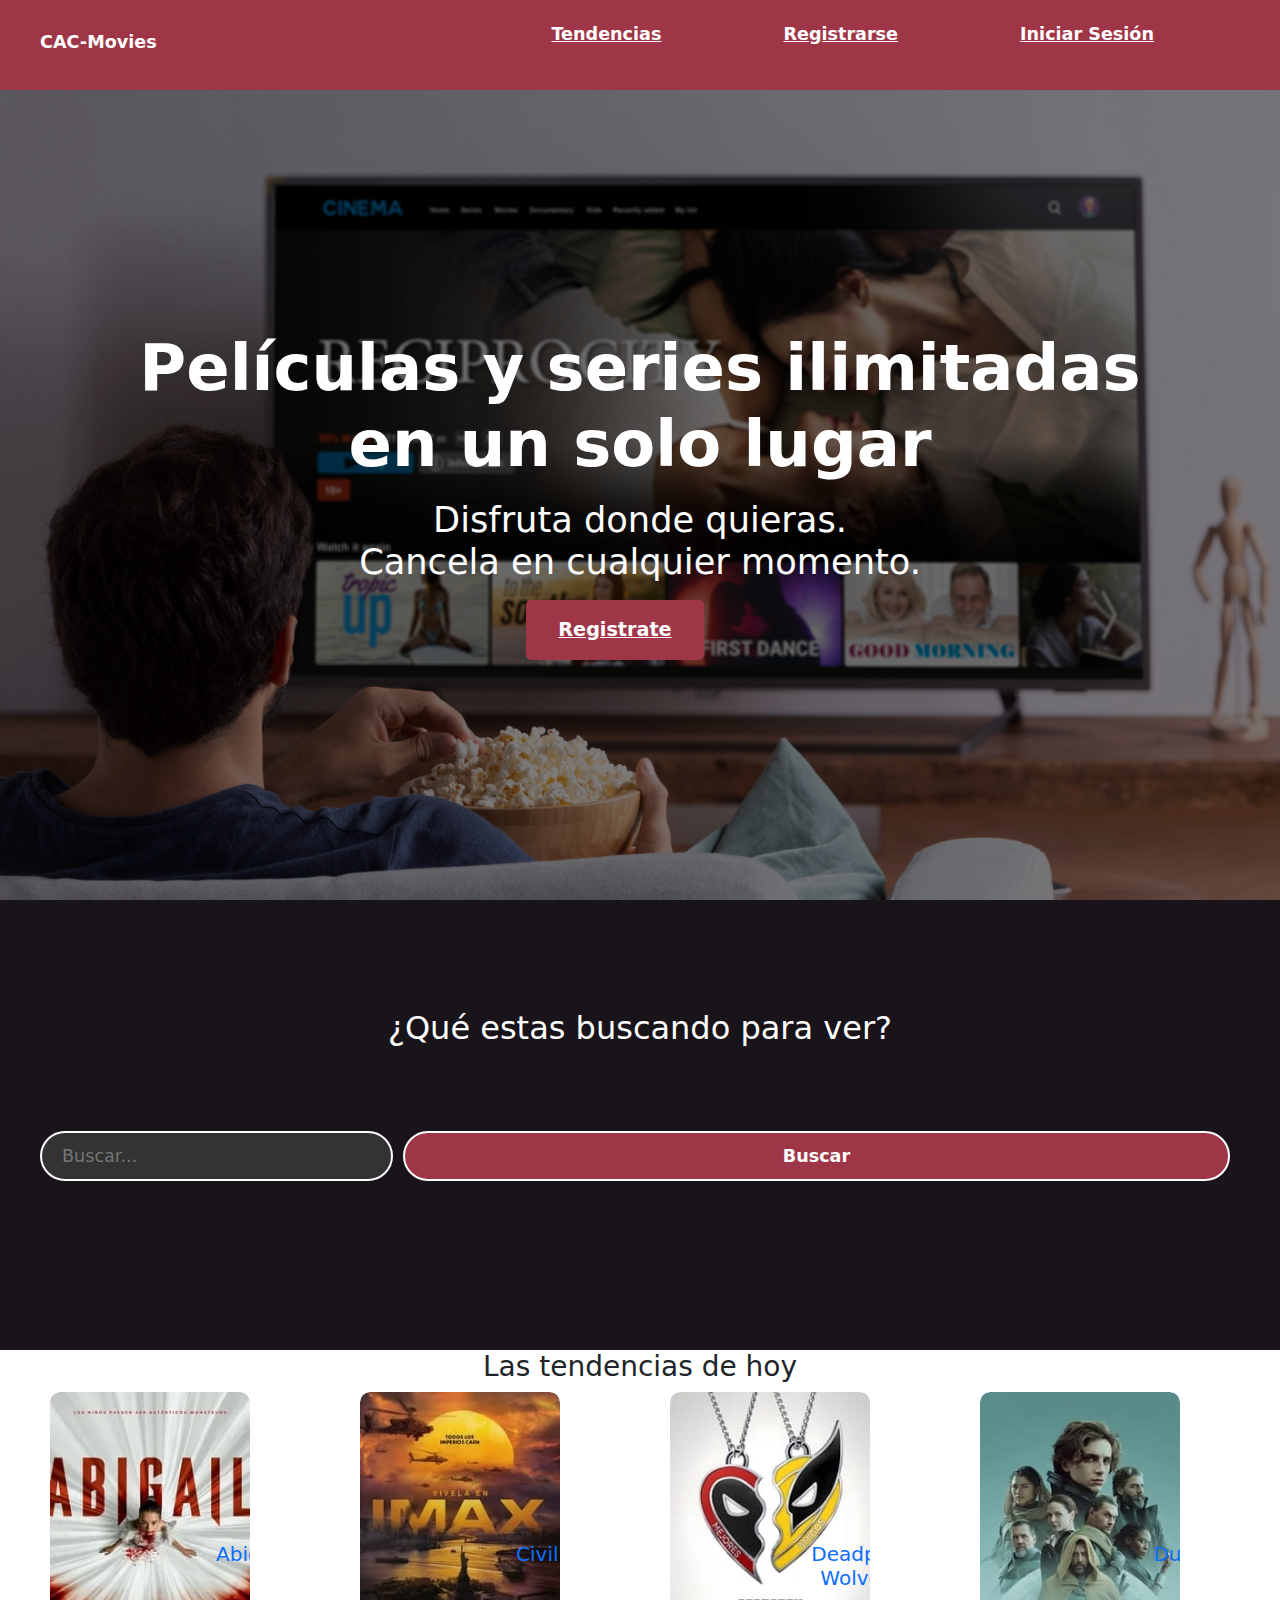
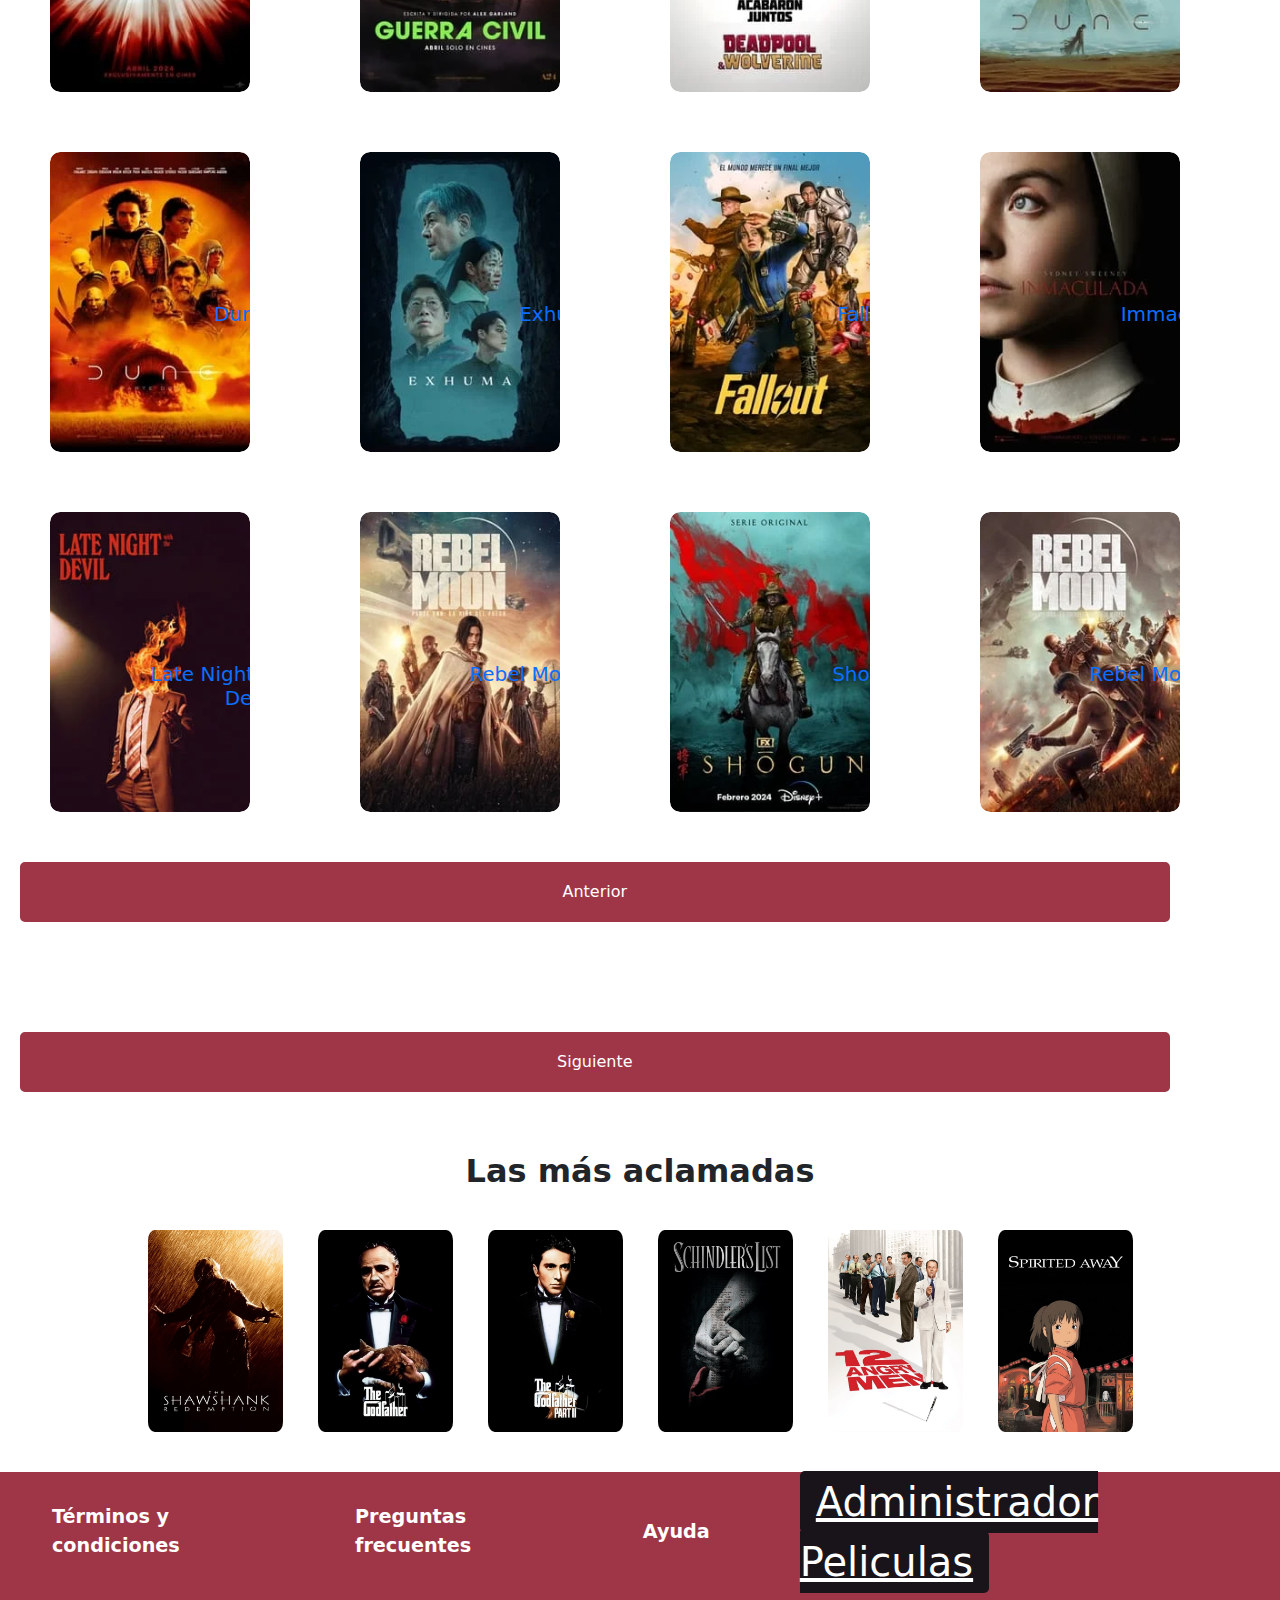
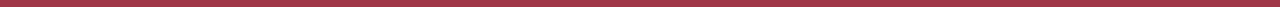
<file: index.html>
<!DOCTYPE html>
<html>

<head>
    <meta charset="UTF-8">
    <meta name="viewport" content="width=device-width, initial-scale=1.0">
    <title>CAC-Movies.</title>
    <link rel="stylesheet" href="estilo.css">
    <link href="https://cdn.jsdelivr.net/npm/bootstrap@5.3.3/dist/css/bootstrap.min.css" rel="stylesheet"
        integrity="sha384-QWTKZyjpPEjISv5WaRU9OFeRpok6YctnYmDr5pNlyT2bRjXh0JMhjY6hW+ALEwIH" crossorigin="anonymous">
</head>

<body>
    <header class="header">
        <nav class="navegacion">
            <div class="items-header">
                <a class="logoHeader" href="index.html">
                    <span>CAC-Movies</span>
                </a>
            </div>
            <ul class="navList">
                <li class="items-nav">
                    <a class="item-nav" href="index.html" id="item-nav1">Tendencias</a>
                </li>
                <li class="items-nav">
                    <a class="item-nav" href="registro.html" id="item-nav2">Registrarse</a>
                </li>
                <li class="items-nav">
                    <a class="item-nav" href="login.html" id="item-nav3">Iniciar Sesión</a>
                </li>
            </ul>
        </nav>
    </header>
    <main class="main">
        <section class="sectionPrincipal">
            <h1 class="titulo1">Películas y series ilimitadas <br> en un solo lugar</h1>
            <h2 class="subtitulo1">Disfruta donde quieras. <br> Cancela en cualquier momento.</h2>
            <a class="botonRegistro" href="index.html">Registrate</a>
        </section>
        <section class="buscador">
            <h2 class="titulo2">¿Qué estas buscando para ver?</h2>
            <form class="buscadorBarra">
                <input class="input" type="text" placeholder="Buscar..." />
                <input class="botonBuscador" type="submit" value="Buscar">
            </form>
        </section>
        <section id="tendencias" class="tendenciaPeliculas">
            <h3 class="tituloTendencia">Las tendencias de hoy</h3>
            <div class="peliculas">
                <a href="pelicula.html">
                    <div class="pelicula">
                        <img class="imagenPelicula" src="abigail.jpg" alt="Abigail">
                        <div class="tituloPelicula">
                            <h5>Abigail</h5>
                        </div>
                    </div>
                </a>
                <a href="pelicula.html">
                    <div class="pelicula">
                        <img class="imagenPelicula" src="civilwar.jpg" alt="Civil War">
                        <div class="tituloPelicula">
                            <h5>Civil War</h5>
                        </div>
                    </div>
                </a>
                <a href="pelicula.html">
                    <div class="pelicula">
                        <img class="imagenPelicula" src="deadpool&wolverine.jpg" alt="Deadpool & Wolverine">
                        <div class="tituloPelicula">
                            <h5>Deadpool & Wolverine</h5>
                        </div>
                    </div>
                </a>
                <a href="pelicula.html">
                    <div class="pelicula">
                        <img class="imagenPelicula" src="dune1.jpg" alt="Dune">
                        <div class="tituloPelicula">
                            <h5>Dune</h5>
                        </div>
                    </div>
                </a>
                <a href="pelicula.html">
                    <div class="pelicula">
                        <img class="imagenPelicula" src="dune2.jpg" alt="Dune 2">
                        <div class="tituloPelicula">
                            <h5>Dune 2</h5>
                        </div>
                    </div>
                </a>
                <a href="pelicula.html">
                    <div class="pelicula">
                        <img class="imagenPelicula" src="exhuma.jpg" alt="Exhuma">
                        <div class="tituloPelicula">
                            <h5>Exhuma</h5>
                        </div>
                    </div>
                </a>
                <a href="pelicula.html">
                    <div class="pelicula">
                        <img class="imagenPelicula" src="fallout.jpg" alt="Fallout">
                        <div class="tituloPelicula">
                            <h5>Fallout</h5>
                        </div>
                    </div>
                </a>
                <a href="pelicula.html">
                    <div class="pelicula">
                        <img class="imagenPelicula" src="immaculate.jpg" alt="Immaculate">
                        <div class="tituloPelicula">
                            <h5>Immaculate</h5>
                        </div>
                    </div>
                </a>
                <a href="pelicula.html">
                    <div class="pelicula">
                        <img class="imagenPelicula" src="latenightwiththedevil.jpg" alt="Late Night With The Devil">
                        <div class="tituloPelicula">
                            <h5>Late Night With The Devil</h5>
                        </div>
                    </div>
                </a>
                <a href="pelicula.html">
                    <div class="pelicula">
                        <img class="imagenPelicula" src="rebelmoon1.jpg" alt="Rebel Moon Part 1">
                        <div class="tituloPelicula">
                            <h5>Rebel Moon Part 1</h5>
                        </div>
                    </div>
                </a>
                <a href="pelicula.html">
                    <div class="pelicula">
                        <img class="imagenPelicula" src="shogun.jpg" alt="Shogun">
                        <div class="tituloPelicula">
                            <h5>Shogun</h5>
                        </div>
                    </div>
                </a>
                <a href="pelicula.html">
                    <div class="pelicula">
                        <img class="imagenPelicula" src="rebelmoon.jpg" alt="Rebel Moon Part 2">
                        <div class="tituloPelicula">
                            <h5>Rebel Moon Part 2</h5>
                        </div>
                    </div>
                </a>
            </div>
            <button class="boton">Anterior</button>
            <button class="boton">Siguiente</button>
        </section>
        <section id="aclamadas" class="peliculasAclamadas">
            <h3 class="tituloAclamadas">Las más aclamadas</h3>
            <div class="aclamadasLista">
                <div class="aclamada">
                    <img class="imagenAclamada" src="aclamada1.jpg" alt="aclamada1">
                </div>
                <div class="aclamada">
                    <img class="imagenAclamada" src="aclamada2.jpg" alt="aclamada2">
                </div>
                <div class="aclamada">
                    <img class="imagenAclamada" src="aclamada3.jpg" alt="aclamada3">
                </div>
                <div class="aclamada">
                    <img class="imagenAclamada" src="aclamada4.jpg" alt="aclamada4">
                </div>
                <div class="aclamada">
                    <img class="imagenAclamada" src="aclamada5.jpg" alt="aclamada5">
                </div>
                <div class="aclamada">
                    <img class="imagenAclamada" src="aclamada6.jpg" alt="aclamada6">
                </div>
                <div class="aclamada">
                    <img class="imagenAclamada" src="aclamada7.jpg" alt="aclamada7">
                </div>
                <div class="aclamada">
                    <img class="imagenAclamada" src="aclamada8.jpg" alt="aclamada8">
                </div>
                <div class="aclamada">
                    <img class="imagenAclamada" src="aclamada9.jpg" alt="aclamada9">
                </div>
                <div class="aclamada">
                    <img class="imagenAclamada" src="aclamada10.jpg" alt="aclamada10">
                </div>
                <div class="aclamada">
                    <img class="imagenAclamada" src="aclamada11.jpg" alt="aclamada11">
                </div>
                <div class="aclamada">
                    <img class="imagenAclamada" src="aclamada12.jpg" alt="aclamada12">
                </div>
            </div>
        </section>
    </main>
    <footer class="footer">
        <ul class="listaNav">
            <li class="itemNav"><a class="footerLink" href="index.html">Términos y condiciones</a></li>
            <li class="itemNav"><a class="footerLink" href="index.html">Preguntas frecuentes</a></li>
            <li class="itemNav"><a class="footerLink" href="index.html">Ayuda</a></li>
            <li class="itemNav"><a class="footerLinkAdmin" href="index.html">Administrador Peliculas</a></li>
        </ul>
    </footer>
</body>

</html>
</file>
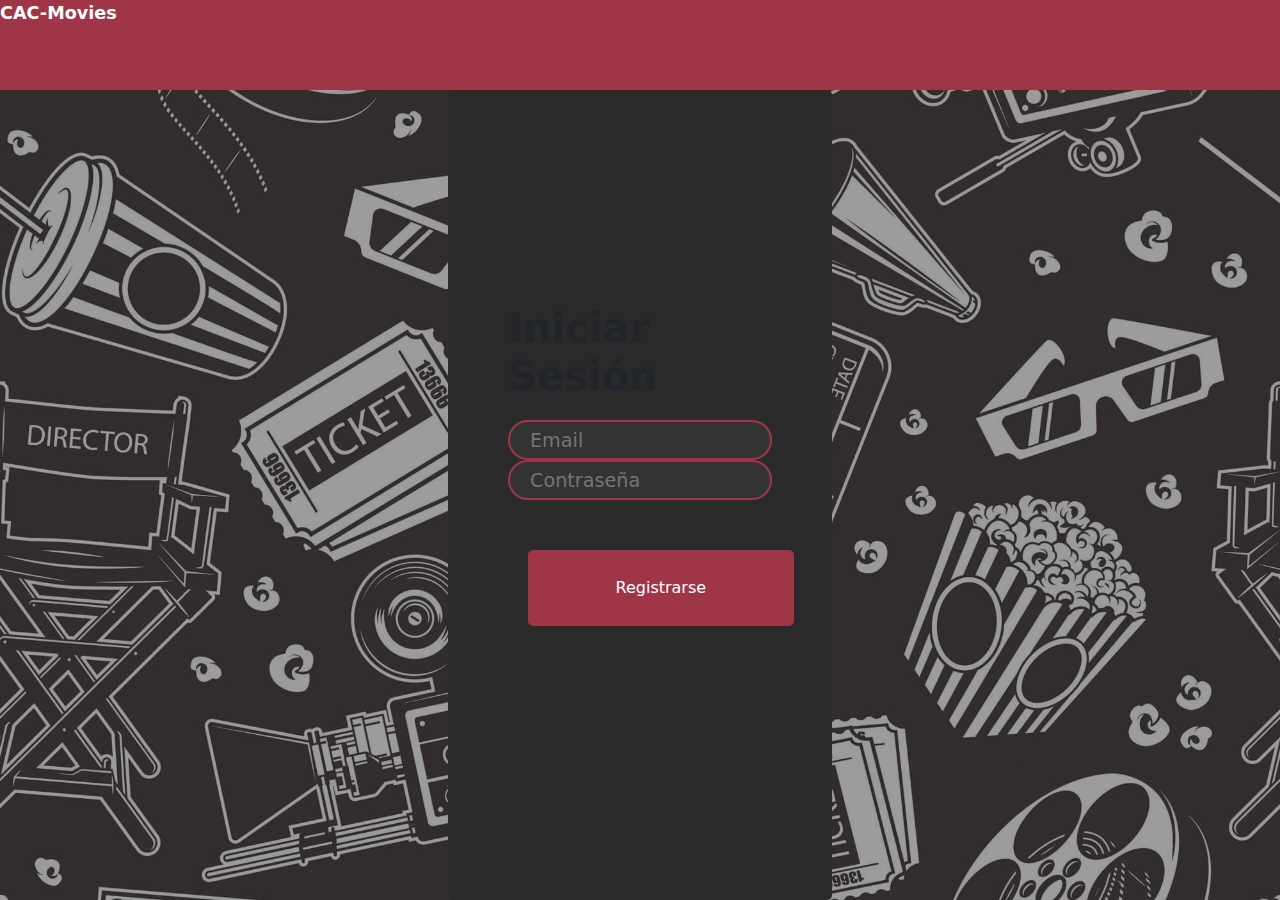
<file: login.html>
<!DOCTYPE html>
<html>

<head>
    <meta charset="UTF-8">
    <meta name="viewport" content="width=device-width, initial-scale=1.0">
    <title>CAC-Movies.</title>
    <link rel="stylesheet" href="estilo.css">
    <link href="https://cdn.jsdelivr.net/npm/bootstrap@5.3.3/dist/css/bootstrap.min.css" rel="stylesheet"
        integrity="sha384-QWTKZyjpPEjISv5WaRU9OFeRpok6YctnYmDr5pNlyT2bRjXh0JMhjY6hW+ALEwIH" crossorigin="anonymous">
</head>

<body class="body-registro">
    <header class="header">
        <div class="items-header">
            <a class="logoHeader" href="index.html">
                <span>CAC-Movies</span>
            </a>
        </div>
    </header>
    <main class="main-registro">
        <section class="seccionRegistro">
            <form>
                <h2 class="tituloRegistro">Iniciar Sesión</h2>
                <div>
                    <input type="email" placeholder="Email" required id="email" name="email">
                </div>
                <div>
                    <input type="password" placeholder="Contraseña" required id="password" name="password">
                </div>
                <div>
                    <input type="submit" class="boton" value="Registrarse">
                </div>
            </form>
        </section>
    </main>
</body>

</html>
</file>
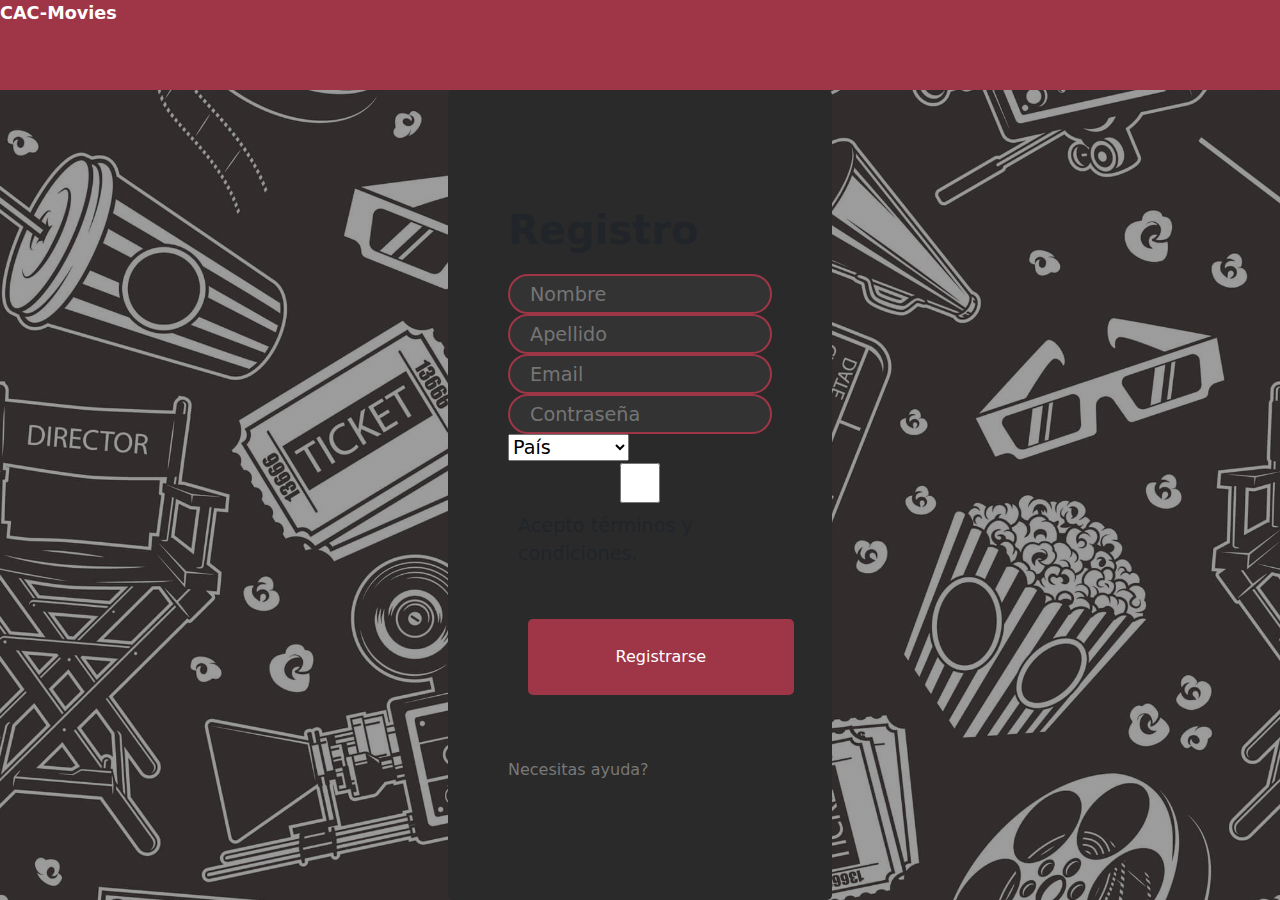
<file: registro.html>
<!DOCTYPE html>
<html>

<head>
    <meta charset="UTF-8">
    <meta name="viewport" content="width=device-width, initial-scale=1.0">
    <title>CAC-Movies.</title>
    <link rel="stylesheet" href="estilo.css">
    <link href="https://cdn.jsdelivr.net/npm/bootstrap@5.3.3/dist/css/bootstrap.min.css" rel="stylesheet"
        integrity="sha384-QWTKZyjpPEjISv5WaRU9OFeRpok6YctnYmDr5pNlyT2bRjXh0JMhjY6hW+ALEwIH" crossorigin="anonymous">
</head>

<body class="body-registro">
    <header class="header">
        <div class="items-header">
            <a class="logoHeader" href="index.html">
                <span>CAC-Movies</span>
            </a>
        </div>
    </header>
    <main class="main-registro">
        <section class="seccionRegistro">
            <form>
                <h2 class="tituloRegistro">Registro</h2>
                <div>
                    <input type="text" placeholder="Nombre" required id="nombre" name="nombre">
                </div>
                <div>
                    <input type="text" placeholder="Apellido" required id="apellido" name="apellido">
                </div>
                <div>
                    <input type="email" placeholder="Email" required id="email" name="email">
                </div>
                <div>
                    <input type="password" placeholder="Contraseña" required id="password" name="password">
                </div>
                <div>
                    <select id="pais" name="pais">
                        <option value="">País</option>
                        <option value="AR">Argentina</option>
                        <option value="BO">Bolivia</option>
                        <option value="BR">Brasil</option>
                        <option value="CH">Chile</option>
                        <option value="CO">Colombia</option>
                        <option value="EC">Ecuador</option>
                        <option value="PY">Paraguay</option>
                        <option value="PE">Perú</option>
                        <option value="UY">Uruguay</option>
                        <option value="VE">Venezuela</option>
                    </select>
                </div>
                <div class="tyc">
                    <input type="checkbox" id="terminos">
                    <label class="infoTerminos" for="tyc">Acepto términos y condiciones.</label>
                </div>
                <div>
                    <input type="submit" class="boton" value="Registrarse">
                </div>
                <div>
                    <a class="ayuda" href="registro.html">Necesitas ayuda?</a>
                </div>
            </form>
        </section>
    </main>
</body>

</html>
</file>
<file: estilo.css>
* {
    margin: 0;
    padding: 0;
    box-sizing: border-box;
}

body {
    background-color: #181419;
    color: white;
}

.header {
    background-color: #9f3647;
    color: #ffffff;
    height: 10vh;
    z-index: 10;
    top: 0;
    position: sticky;
}

.navegacion {
    display: flex;
    padding: 1.3rem 0;
    justify-content: space-between;
    align-items: center;
    margin-left: 40px;
    margin-right: 40px;
}

.logoHeader {
    color: #ffffff;
    font-size: 1.1rem;
    text-decoration: none;
    font-weight: 700;
}

.navList {
    display: flex;
    align-items: center;
}

.items-nav {
    margin-right: 20px;
}

.item-nav {
    color: #ffffff;
    font-weight: 700;
    font-size: 1.1rem;
    padding: 0.5rem 1rem;
}

.item-nav3 {
    background-color: #19141a;
    color: white;
    border-radius: 5px;
}

.sectionPrincipal {
    color: white;
    background: linear-gradient(to right top, #00000080, #00000080), url(banner-bg.jpg);
    background-size: cover;
    background-position: center;
    height: 90vh;
    display: flex;
    flex-direction: column;
    justify-content: center;
    align-items: center;
    text-align: center;
}

.titulo1 {
    font-size: 4rem;
    font-weight: 700;
    margin-bottom: 1rem;
    text-align: center;
}

.subtitulo1 {
    font-size: 2.2rem;
    font-weight: 400;
    margin-bottom: 1rem;
    text-align: center;
}

.botonRegistro {
    background-color: #9f3647;
    color: #ffffff;
    padding: 1rem 2rem;
    border-radius: 5px;
    font-size: 1.2rem;
    font-weight: 700;
}

.buscador {
    display: flex;
    flex-direction: column;
    justify-content: center;
    align-items: center;
    background-color: #19141a;
    color: white;
    height: 50vh;
}

.tituloSection {
    font-size: 2.4rem;
    font-weight: 700;
    margin-bottom: 1rem;
}

.buscadorBarra {
    display: flex;
    justify-content: center;
    align-items: center;
    margin-top: 1rem;
}

.input {
    border: 2px solid white;
    border-radius: 25px;
    color: #ffffff;
    font-size: 1.1rem;
    height: 50px;
    margin: 20px 0px;
    outline: none;
    padding: 0px 20px;
    width: 500px;
}

.botonBuscador {
    background-color: #9f3647;
    display: inline-block;
    color: #ffffff;
    height: 50px;
    margin: 20px 10px;
    padding: 0 20px;
    border-radius: 25px;
    font-size: 1.1rem;
    font-weight: 700;
    border: 2px solid white;
    text-align: center;
}

.tendencias {
    width: 82%;
    margin: 0 auto;
    text-align: center;
    margin-top: 10px;
}

.tituloTendencia {
    text-align: center;
}

.tituloPelicula {
    font-size: 2.5rem;
    font-weight: 700;
    margin-bottom: 40px;
}

.peliculas {
    display: flex;
    justify-content: center;
    flex-wrap: wrap;
    gap: 60px;
}

a {
    text-decoration: none;
    color: #ffffff;
}

.pelicula {
    width: 200px;
    height: 300px;
    position: relative;
    overflow: hidden;
    border-radius: 10px;
}

.imagenPelicula {
    width: 100%;
    height: 100%;
    object-fit: cover;
    border-radius: 10px;
}

.tituloPelicula {
    z-index: 2;
    position: absolute;
    text-align: center;
    top: 50%;
    left: 50%;
    max-width: 20rem;
    width: 100%;
}

h4 {
    font-weight: bold;
    font-size: 2rem;
    margin-bottom: 0.4rem;
    opacity: 0;
    letter-spacing: 0.1rem;
}

.boton {
    background-color: #9f3647;
    color: #ffffff;
    border: 1px solid white;
    border-radius: 5px;
    font-size: 1rem;
    font-weight: 500;
    margin-bottom: 60px;
    margin-top: 50px;
    margin-left: 20px;
    padding: 1rem 1rem;
    box-sizing: content-box;
}

.peliculasAclamadas {
    margin-top: 10px;
    margin-bottom: 60px;
    width: 80%;
    margin: 0 auto;
    text-align: center;
}

.tituloAclamadas {
    font-weight: 700;
    font-size: 2.5rem;
    margin-bottom: 40px;
}

.aclamadasLista {
    width: 100%;
    padding: 0px 0px 40px 0px;
    display: flex;
    justify-content: flex-start;
    align-items: flex-start;
    overflow-x: scroll;
    overflow-y: hidden;
}

.aclamada {
    display: flex;
    flex-direction: column;
    justify-content: space-between;
    border-radius: 25px;
    margin-left: 30px;
    width: 170px;
    min-width: 170px;
    font-size: 20px;
    cursor: pointer;
}

.imagenAclamada {
    height: 95%;
    width: 95%;
    border-radius: 5%;
    object-fit: cover;
}







.boton {
    padding: 0.8rem 0.8rem;
    font-size: 0.8rem;
}


.tituloAclamadas {
    font-size: 2rem;
}

.aclamada {
    width: 150px;
    min-width: 150px;
    font-size: 15px;
    margin-left: 20px;
}

.imagenAclamada {
    width: 90%;
    height: 90%;
}

.footer {
    background-color: #9f3647;
    color: #ffffff;
    height: 15vh;
    display: flex;
    justify-content: center;
    align-items: center;
}

.listaNav {
    list-style: none;
    display: flex;
    align-items: center;
}

.itemNav {
    margin-left: 20px;
}

.footerLink {
    text-decoration: none;
    color: #ffffff;
    font-weight: 700;
    font-size: 1.2rem;
}

.footerLinkAdmin {
    background-color: #181419;
    color: white;
    padding: 0.5rem 1rem;
    border-radius: 5px;
}

@media (max-width: 768px) {

    .sectionPrincipal {
        height: 60vh;
    }

    .titulo1 {
        font-size: 2.5rem;
    }

    .subtitulo1 {
        font-size: 1.5rem;
    }

    .botonRegistro {
        padding: 0.8rem 1.5rem;
        font-size: 1rem;
    }


    .buscador {
        height: 30vh;
    }

    .titulo2 {
        font-size: 1.6rem;
    }

    .input {
        font-size: 1rem;
        height: 40px;
        width: 300px;
    }

    .botonBuscador {
        height: 40px;
        padding: 0 15px;
        font-size: 1rem;
    }



    .tendencias {
        width: 95%;
    }

    .tituloTendencia {
        font-size: 2rem;
        text-align: center;
    }

    .peliculas {
        flex-direction: column;
        justify-content: center;
        align-items: center;
    }

    a {
        width: 100%;
    }

    .pelicula {
        width: 100%;
        height: 500px;
    }

    h4 {
        font-size: 1rem;
    }

}

.seccionPelicula {
    padding-top: 50px;
    background: linear-gradient(to right top, #797272a7, #797272a7), url("mario-bg.jpg");
    background-size: cover;
    background-position: center;
    height: 70vh;
}

.peliculaDetalle {
    width: 75%;
    margin: 0 auto;
    display: flex;
    justify-content: center;
    align-items: center;
    column-gap: 60px;
}

img {
    border-radius: 20px;
}

h1 {
    font-size: 2.2rem;
    font-weight: 700;
}

h2 {
    margin-top: 20px;
}

.creditos-container {
    display: flex;
    margin-top: 20px;
    justify-content: space-between;
}


.trailer {
    display: flex;
    width: 75%;
    margin: 0 auto;
    padding-top: 150px;
    padding-bottom: 100px;
    justify-content: space-between;
    align-items: center;
    column-gap: 70px;
}

.redesSociales {
    margin-bottom: 20px;
}

ul {
    list-style: none;
    display: flex;
    column-gap: 20px;
}

a {
    text-decoration: none;
    color: #ffffff;
    font-size: 2.5rem;
    margin-right: 50px;
}


table {
    width: 100%;
}

td {
    font-size: 1.2rem;
    padding: 10px 0px;
}


@media screen and (max-width:1200px) {
    .seccionPelicula {
        height: initial;
    }

    .peliculaDetalle {
        flex-direction: column;
        row-gap: 20px;
    }

    img {
        width: 100%;
        height: 300px;
    }


    h1 {
        font-size: 1.5rem;
    }

    h2 {
        font-size: 1rem;
    }

    .creditos-container {
        flex-direction: column;
        row-gap: 10px;
    }

    .trailer {
        width: 95%;
        padding-top: 50px;
        padding-bottom: 50px;
        flex-direction: column;
        row-gap: 20px;
    }

    .contenedorTrailer {
        width: 100%;
    }

    h2 {
        margin-bottom: 20px;
    }

    iframe {
        width: 100%;
        height: 300px;
    }

    .peliculaRRSS {
        width: 100%;
    }

    .redesSociales {
        width: 100%;
    }

    ul {
        width: 100%;
        display: flex;
        justify-content: space-between;
    }

    a {
        font-size: 2rem;
        margin-right: 20px;
    }

    td {
        font-size: 1rem;
    }
}

.body-registro {
    height: 100vh;
    background: linear-gradient(to right top, #24242473, #24242473), url("bg-register.jpg");
    background-size: cover;
    background-position: center;
}

.seccionRegistro {
    background-color: rgb(42, 42, 42);
    width: 30%;
    margin: 0 auto;
    border-radius: 5px;
    padding: 40px 20px;
    display: flex;
    flex-direction: column;
    justify-content: center;
    align-items: center;
    height: 90vh;
    font-size: 1.2rem;
}

.tituloRegistro {
    font-size: 2.5rem;
    font-weight: 700;
    margin-bottom: 20px;
}


form {
    width: 100%;
    padding: 40px;
}

input {
    width: 100%;
    margin-bottom: 20px;
    height: 40px;
    padding: 0px 20px;
    background-color: #333333;
    outline: none;
    color: white;
    font-size: 1.2rem;
    border-radius: 20px;
    border: 2px solid #9f3647;
}

.terminos {
    font-size: 0.8rem;
    display: flex;
    align-items: center;
    margin-bottom: 20px;
}

.infoTerminos {
    margin-left: 10px;
}


.boton {
    background-color: #9f3647;
    border: 2px solid #9f3647;
    color: #ffffff;
    font-size: 1rem;
    font-weight: 500;
    width: 87%;
    box-sizing: content-box;
    padding: 1rem 1rem;
    border-radius: 5px;
}

.ayuda {
    margin-top: 40px;
    font-size: 1rem;
    text-decoration: none;
    color: #787878;
    font-weight: 400;

}

@media (max-width: 1200px) {


    .seccionRegistro {
        width: 95%;
        padding: 10px 10px;
    }

    .tituloRegistro {
        font-size: 2rem;
    }

    form {
        width: 100%;
        text-align: center;
    }

    input {
        width: 80%;
        height: 35px;
        font-size: 1rem;
    }

    .terminos {
        width: 80%;
        margin: 0 auto;
        font-size: 0.7rem;
    }

    .boton {
        margin-top: 20px;
        margin-bottom: 20px;
        width: 70%;
        padding: 0.9rem 0.9rem;
        font-size: 0.9rem;
    }

    .ayuda {
        text-align: left;
        font-size: 0.9rem;
    }
}
</file>
